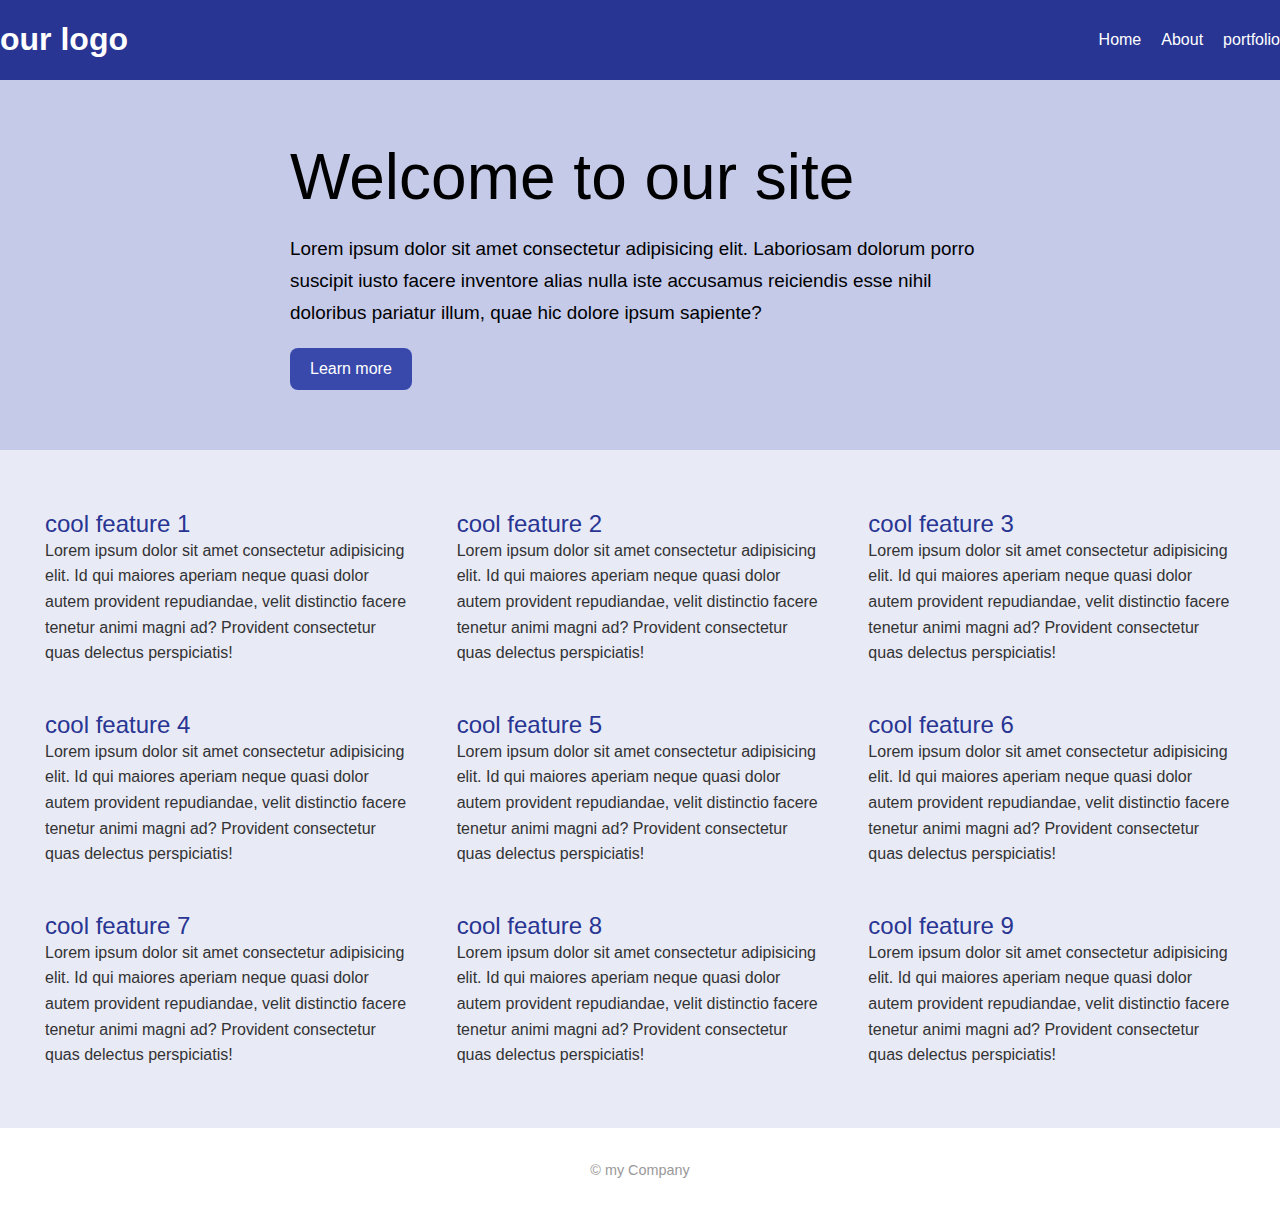
<file: index.html>
<!DOCTYPE html>
<html lang="en">
  <head>
    <meta charset="UTF-8" />
    <meta http-equiv="X-UA-Compatible" content="IE=edge" />
    <meta name="viewport" content="width=device-width, initial-scale=1.0" />
    <link rel="stylesheet" href="style.css" />
    <title>Document</title>
  </head>
  <body>
    <div class="header">
      <h1>our logo</h1>
      <ul class="nav">
        <li><a href="#">Home</a></li>
        <li><a href="about.html">About</a></li>
        <li><a href="#">portfolio</a></li>
      </ul>
    </div>
    <div class="hero">
      <div class="hero-inner">
        <h1>Welcome to our site</h1>
        <p>
          Lorem ipsum dolor sit amet consectetur adipisicing elit. Laboriosam
          dolorum porro suscipit iusto facere inventore alias nulla iste
          accusamus reiciendis esse nihil doloribus pariatur illum, quae hic
          dolore ipsum sapiente?
        </p>
        <a href="#" class="button">Learn more</a>
      </div>
    </div>
    <div class="features">
      <div class="features-inner">
        <div class="featured-item">
          <h3>cool feature 1</h3>
          <p>
            Lorem ipsum dolor sit amet consectetur adipisicing elit. Id qui
            maiores aperiam neque quasi dolor autem provident repudiandae, velit
            distinctio facere tenetur animi magni ad? Provident consectetur quas
            delectus perspiciatis!
          </p>
        </div>
        <div class="featured-item">
          <h3>cool feature 2</h3>
          <p>
            Lorem ipsum dolor sit amet consectetur adipisicing elit. Id qui
            maiores aperiam neque quasi dolor autem provident repudiandae, velit
            distinctio facere tenetur animi magni ad? Provident consectetur quas
            delectus perspiciatis!
          </p>
        </div>
        <div class="featured-item">
          <h3>cool feature 3</h3>
          <p>
            Lorem ipsum dolor sit amet consectetur adipisicing elit. Id qui
            maiores aperiam neque quasi dolor autem provident repudiandae, velit
            distinctio facere tenetur animi magni ad? Provident consectetur quas
            delectus perspiciatis!
          </p>
        </div>
        <div class="featured-item">
          <h3>cool feature 4</h3>
          <p>
            Lorem ipsum dolor sit amet consectetur adipisicing elit. Id qui
            maiores aperiam neque quasi dolor autem provident repudiandae, velit
            distinctio facere tenetur animi magni ad? Provident consectetur quas
            delectus perspiciatis!
          </p>
        </div>
        <div class="featured-item">
          <h3>cool feature 5</h3>
          <p>
            Lorem ipsum dolor sit amet consectetur adipisicing elit. Id qui
            maiores aperiam neque quasi dolor autem provident repudiandae, velit
            distinctio facere tenetur animi magni ad? Provident consectetur quas
            delectus perspiciatis!
          </p>
        </div>
        <div class="featured-item">
          <h3>cool feature 6</h3>
          <p>
            Lorem ipsum dolor sit amet consectetur adipisicing elit. Id qui
            maiores aperiam neque quasi dolor autem provident repudiandae, velit
            distinctio facere tenetur animi magni ad? Provident consectetur quas
            delectus perspiciatis!
          </p>
        </div>
        <div class="featured-item">
          <h3>cool feature 7</h3>
          <p>
            Lorem ipsum dolor sit amet consectetur adipisicing elit. Id qui
            maiores aperiam neque quasi dolor autem provident repudiandae, velit
            distinctio facere tenetur animi magni ad? Provident consectetur quas
            delectus perspiciatis!
          </p>
        </div>
        <div class="featured-item">
          <h3>cool feature 8</h3>
          <p>
            Lorem ipsum dolor sit amet consectetur adipisicing elit. Id qui
            maiores aperiam neque quasi dolor autem provident repudiandae, velit
            distinctio facere tenetur animi magni ad? Provident consectetur quas
            delectus perspiciatis!
          </p>
        </div>
        <div class="featured-item">
          <h3>cool feature 9</h3>
          <p>
            Lorem ipsum dolor sit amet consectetur adipisicing elit. Id qui
            maiores aperiam neque quasi dolor autem provident repudiandae, velit
            distinctio facere tenetur animi magni ad? Provident consectetur quas
            delectus perspiciatis!
          </p>
        </div>
      </div>
    </div>
    <div class="footer">
      <p>&copy; my Company</p>
    </div>
  </body>
</html>
</file>
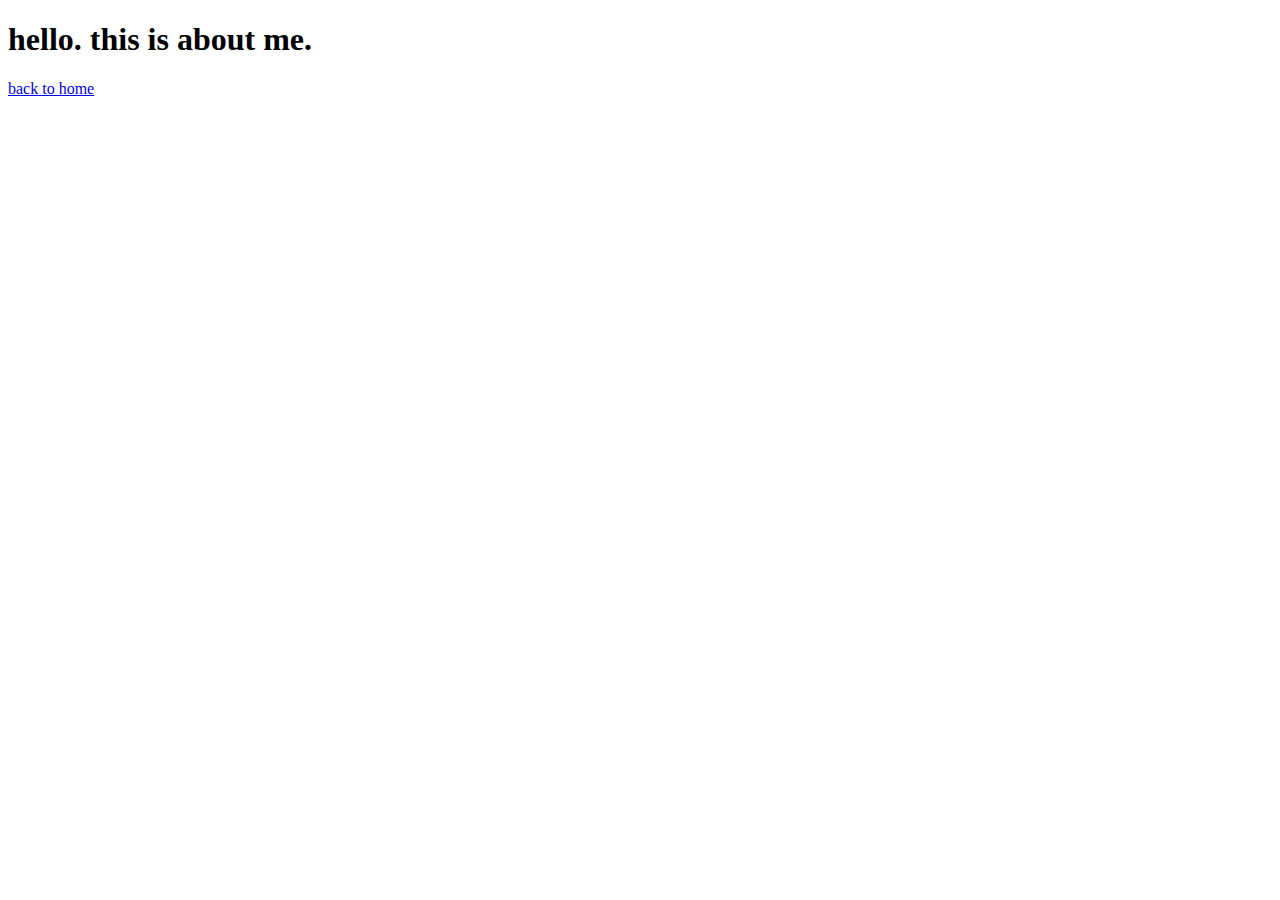
<file: about.html>
<!DOCTYPE html>
<html lang="en">
  <head>
    <meta charset="UTF-8" />
    <meta http-equiv="X-UA-Compatible" content="IE=edge" />
    <meta name="viewport" content="width=device-width, initial-scale=1.0" />
    <title>Document</title>
  </head>
  <body>
    <h1>hello. this is about me.</h1>
    <a href="index.html"> back to home</a>
  </body>
</html>
</file>
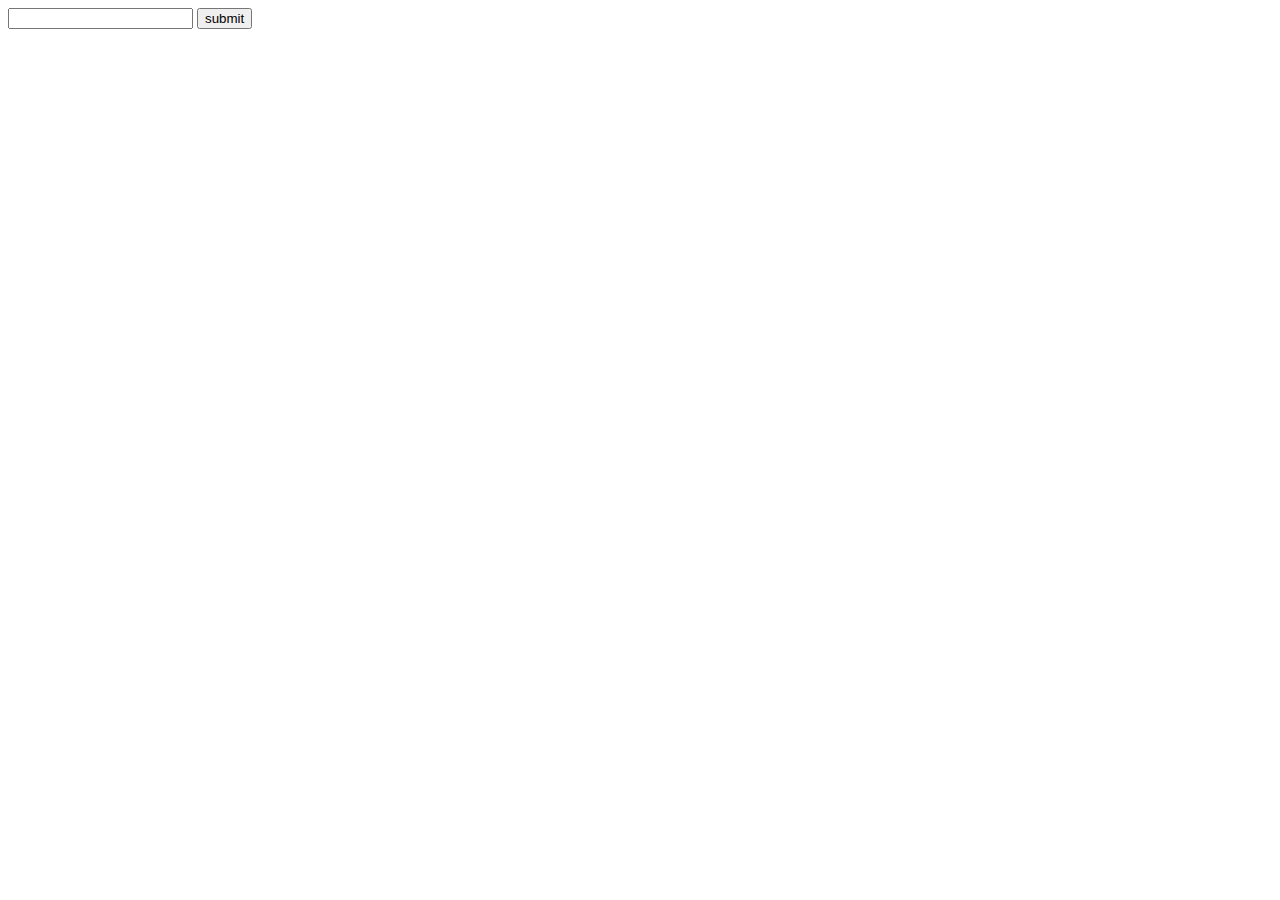
<file: login.html>
<!DOCTYPE html>
<html lang="en">
  <head>
    <meta charset="UTF-8" />
    <meta http-equiv="X-UA-Compatible" content="IE=edge" />
    <meta name="viewport" content="width=device-width, initial-scale=1.0" />
    <title>Document</title>
  </head>
  <body>
    <form action="/success.html" POST>
      <input type="text" />
      <button>submit</button>
    </form>
  </body>
</html>
</file>
<file: style.css>
body {
  margin: 0;
  font-family: sans-serif;
}

.header {
  padding: 0px, 45px;
  background-color: #283593;
  color: #fff;
  display: flex;
  justify-content: space-between;
  align-items: center;
  flex-wrap: wrap;
}

.nav a {
  color: #fff;
  text-decoration: none;
  display: block;
  transition: all 0.3s ease-out;
}

.nav a:hover {
  color: #c5cae9;
  transform: rotate(6deg);
}

.nav li {
  margin-left: 20px;
}

.nav {
  list-style: none;
  display: flex;
}

.hero {
  background-color: #c5cae9;
  padding: 60px;
  display: flex;
  justify-content: center;
}

.hero-inner {
  max-width: 700px;
}
.hero h1 {
  font-weight: normal;
  font-size: 4rem;
  margin: 0;
}

.hero p {
  font-size: 1.18rem;
  line-height: 1.7;
}

.button {
  background-color: #3949ab;
  color: #fff;
  text-decoration: none;
  padding: 12px 20px;
  border-radius: 8px;
  font-size: 1.18;
  display: inline-block;
}
.features {
  background-color: #e8eaf6;
  padding: 60px 45px;
}

.features-inner {
  max-width: 1200px;
  margin: 0 auto;
  display: grid;
  grid-template-columns: repeat(auto-fit, minmax(300px, 1fr));
  grid-column-gap: 45px;
  grid-row-gap: 45px;
}

.featured-item h3 {
  color: #283593;
  font-size: 1.5rem;
  font-weight: normal;
  margin: 0;
}
.featured-item p {
  line-height: 1.6;
  color: #333;
  margin: 0;
}

.footer {
  text-align: center;
  padding: 20px 0;
  color: #999;
  font-size: 0.9rem;
}
</file>
